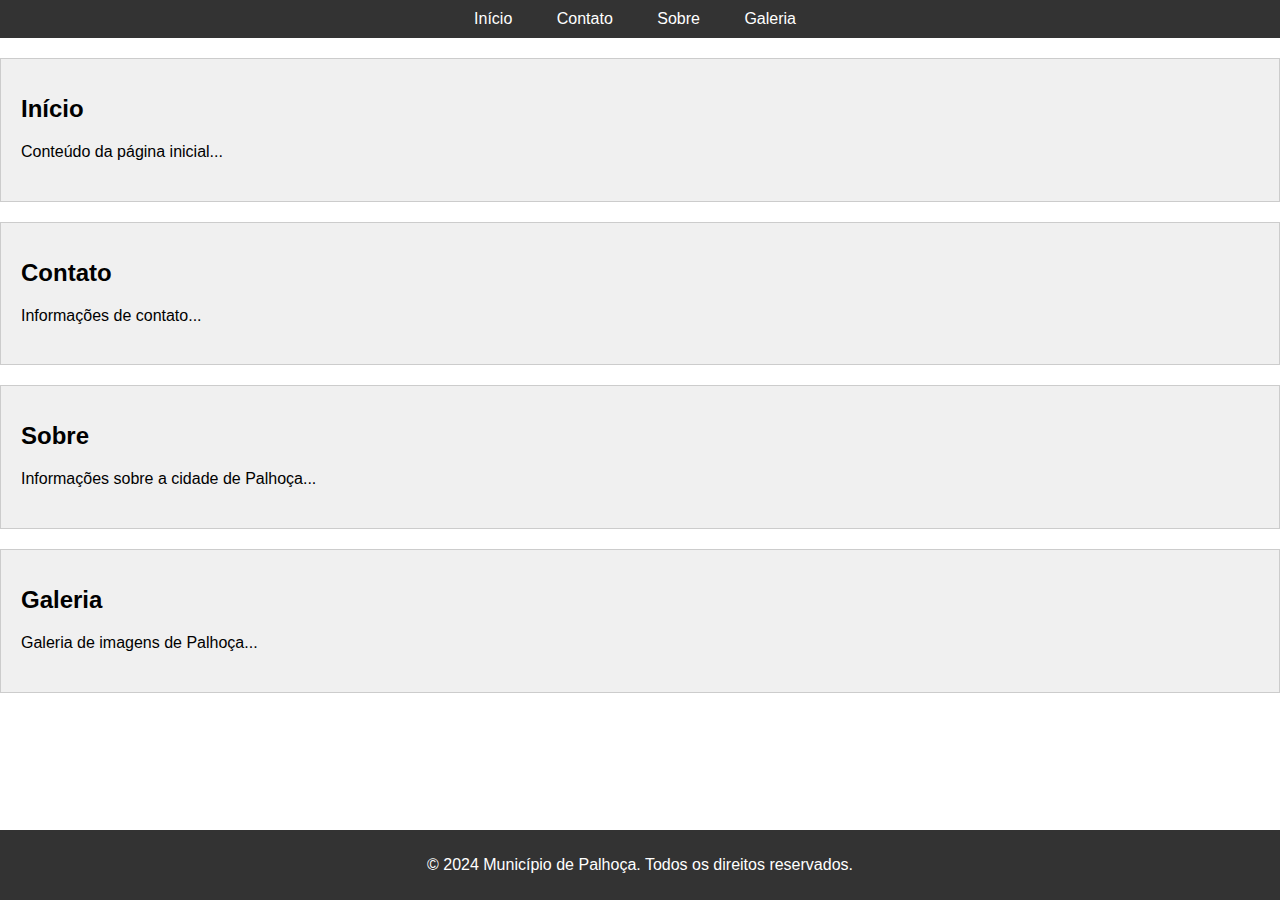
<file: index.html>
<!DOCTYPE html>
<html lang="pt-br">
<head>
    <meta charset="UTF-8">
    <meta name="viewport" content="width=device-width, initial-scale=1.0">
    <title>Meu Site</title>
    <link rel="stylesheet" href="styles.css"> <!-- Link para o arquivo de estilos externo -->
</head>
<body>

<nav>
    <ul>
        <li><a href="inicio.html">Início</a></li>
        <li><a href="contato.html">Contato</a></li>
        <li><a href="sobre.html">Sobre</a></li>
        <li><a href="galeria.html">Galeria</a></li>
    </ul>
</nav>

<section id="inicio">
    <h1>Início</h1>
    <p>Conteúdo da página inicial...</p>
</section>

<section id="contato">
    <h1>Contato</h1>
    <p>Informações de contato...</p>
</section>

<section id="sobre">
    <h1>Sobre</h1>
    <p>Informações sobre a cidade de Palhoça...</p>
</section>

<section id="galeria">
    <h1>Galeria</h1>
    <p>Galeria de imagens de Palhoça...</p>
</section>
<footer>
    <p>© 2024 Município de Palhoça. Todos os direitos reservados.</p>
</footer>

</body>
</html>
</file>
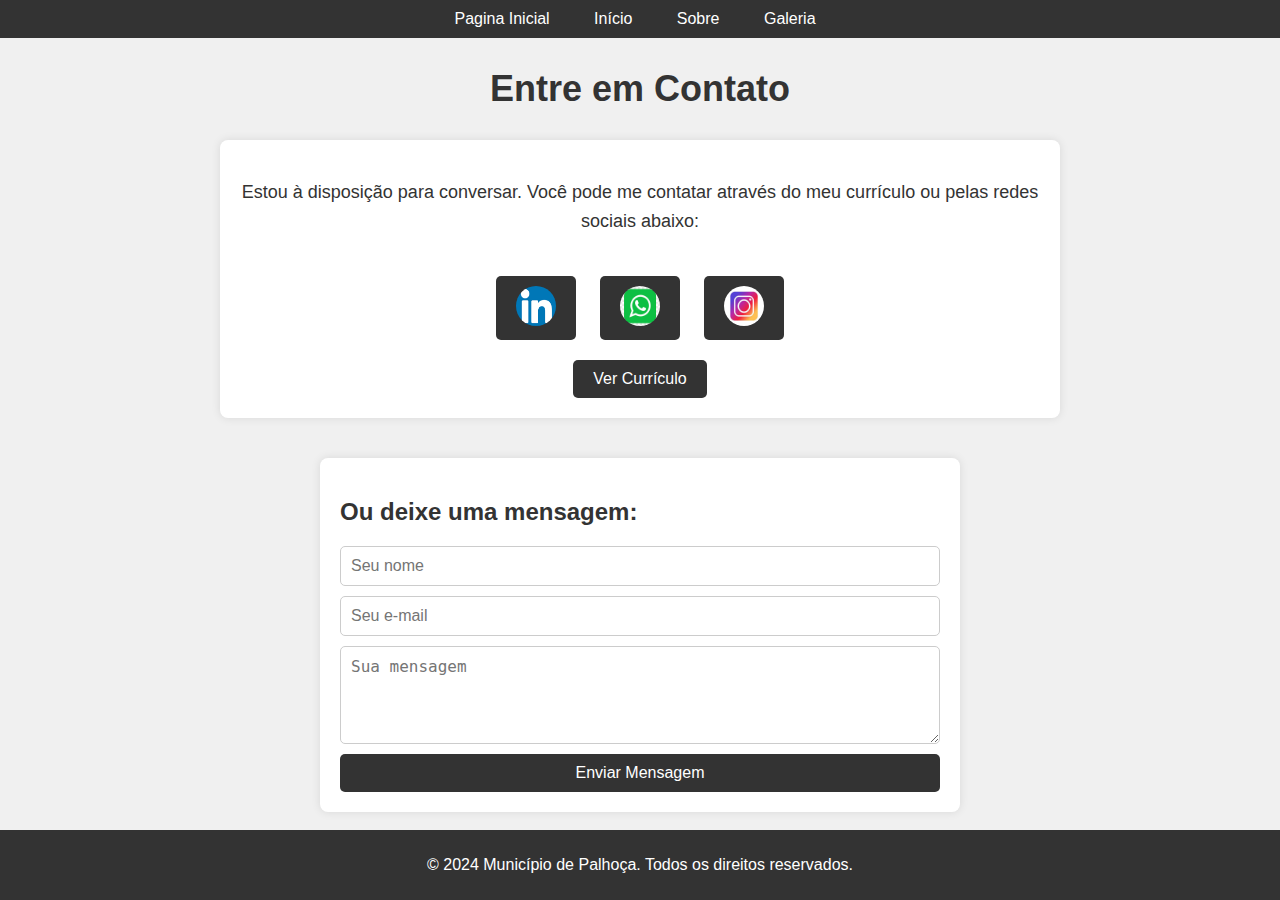
<file: contato.html>
<!DOCTYPE html>
<html lang="pt-br">
<head>
    <meta charset="UTF-8">
    <meta name="viewport" content="width=device-width, initial-scale=1.0">
    <title>Contato</title>
    <link rel="stylesheet" href="stylescontato.css"> <!-- Link para o arquivo de estilos externo -->
</head>
<body>
    <nav>
        <ul>
            <li><a href="index.html">Pagina Inicial</a></li>
            <li><a href="inicio.html">Início</a></li>
            <li><a href="sobre.html">Sobre</a></li>
            <li><a href="galeria.html">Galeria</a></li>
        </ul>
    </nav>

<h1>Entre em Contato</h1>

<div class="contact-info">
    <p>Estou à disposição para conversar. Você pode me contatar através do meu currículo ou pelas redes sociais abaixo:</p>

    <!-- Links para redes sociais -->
    <div class="social-links">
        <a href="https://www.linkedin.com/in/marcelo-marques-de-souza-b8b0362ba/" target="_blank"><img src="linkedin.png" alt="LinkedIn"></a>
        <a href="https://wa.me/48991614226" target="_blank"><img src="whatsapp.png" alt="Whatsapp"></a>
        <a href="https://www.instagram.com/marcelinhox_/" target="_blank"><img src="instagram.jpg" alt="Instagram"></a>
    </div>

    <!-- Link para baixar o currículo -->
    <a href="https://marcelinhox.github.io/naoaguentomais/index.html" target="_blank">Ver Currículo</a>
</div>

<!-- Formulário de contato -->
<div class="contact-form">
    <h2>Ou deixe uma mensagem:</h2>
    <form action="#" method="post">
        <input type="text" name="nome" placeholder="Seu nome" required>
        <input type="email" name="email" placeholder="Seu e-mail" required>
        <textarea name="mensagem" placeholder="Sua mensagem" rows="4" required></textarea>
        <button type="submit">Enviar Mensagem</button>
    </form>
    <div id="messageSent" style="display: none; color: green; margin-top: 10px;">
        Sua mensagem foi enviada com sucesso!
    </div>
</div>
<footer>
    <p>© 2024 Município de Palhoça. Todos os direitos reservados.</p>
</footer>
<script>
    document.addEventListener('DOMContentLoaded', function() {
        var form = document.getElementById('contactForm');
        var messageSent = document.getElementById('messageSent');
    
        form.addEventListener('submit', function(event) {
            event.preventDefault();
            
            var name = document.getElementById('name').value;
            var email = document.getElementById('email').value;
            var message = document.getElementById('message').value;
    
            // Simulação de envio de mensagem (pode ser substituído por lógica de envio real)
            setTimeout(function() {
                // Exibe a mensagem de sucesso após um pequeno atraso (simulação de envio)
                messageSent.style.display = 'block';
            }, 1000); // Ajuste o tempo conforme necessário
    
            // Aqui você pode adicionar código para enviar os dados do formulário para o servidor
            // Por exemplo, usando fetch() ou XMLHttpRequest para uma API de backend
        });
    });
    </script>
    

</body>
</html>
</file>
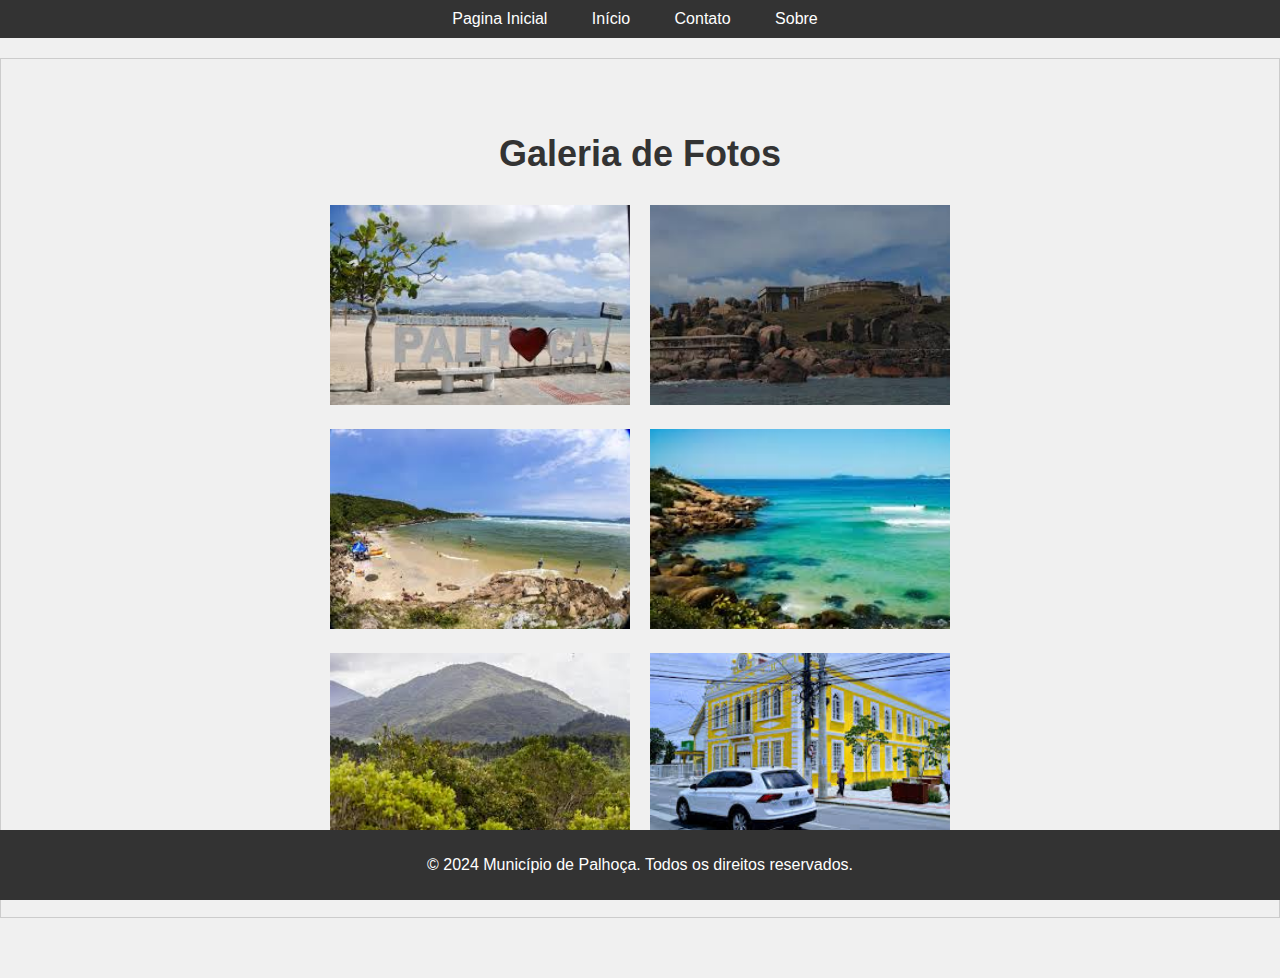
<file: galeria.html>
<!DOCTYPE html>
<html lang="pt-br">
<head>
    <meta charset="UTF-8">
    <meta name="viewport" content="width=device-width, initial-scale=1.0">
    <title>Galeria de Fotos com Efeito de Sobreposição</title>
    <link rel="stylesheet" href="stylesgaleria.css"> <!-- Link para o arquivo de estilos externo -->
</head>
<body>
    <nav>
        <ul>
            <li><a href="index.html">Pagina Inicial</a></li>
            <li><a href="inicio.html">Início</a></li>
            <li><a href="contato.html">Contato</a></li>
            <li><a href="sobre.html">Sobre</a></li>
        </ul>
    </nav>

<section id="galeria">
    <div class="container">
        <h1>Galeria de Fotos</h1>
        <div class="gallery">
            <div class="image">
                <img src="coracao.jpg" alt="Foto 1">
            </div>
            <div class="image">
                <img src="fortalezanossasenhora.jpg" alt="Foto 2">
            </div>
            <div class="image">
                <img src="praiaguarda.jpg" alt="Foto 3">
            </div>
            <div class="image">
                <img src="praiapedras.jpg" alt="Foto 4">
            </div>
            <div class="image">
                <img src="parque.jpg" alt="Foto 5">
            </div>
            <div class="image">
                <img src="centro.jpg" alt="Foto 6">
            </div>
        </div>
    </div>
</section>
<footer>
    <p>© 2024 Município de Palhoça. Todos os direitos reservados.</p>
</footer>

</body>
</html>
</file>
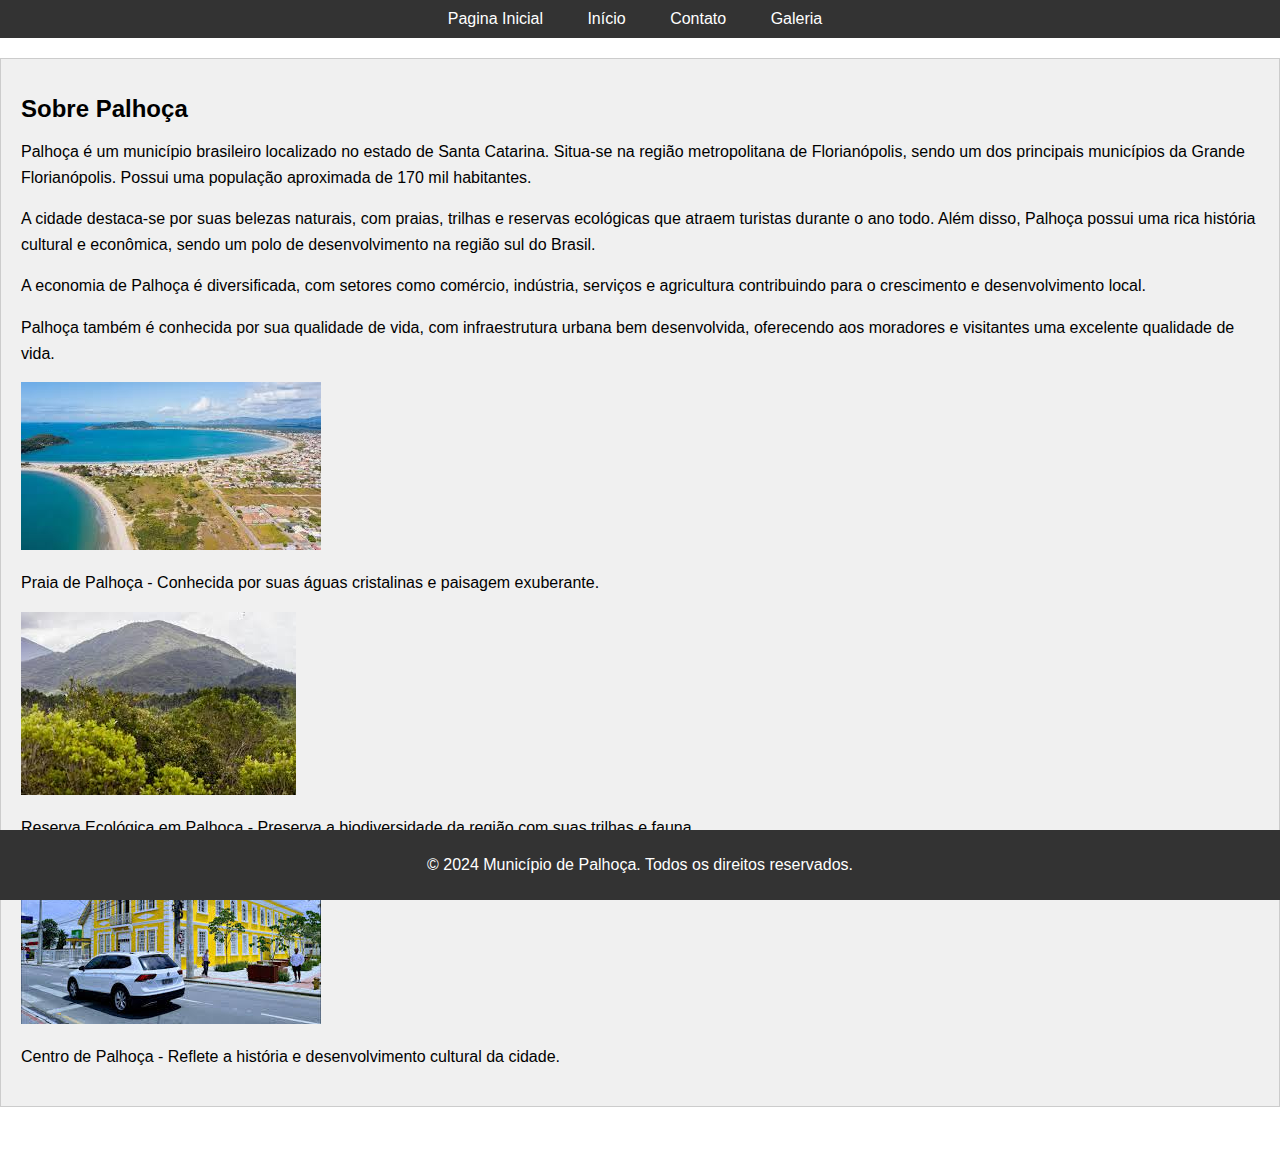
<file: sobre.html>
<!DOCTYPE html>
<html lang="pt-br">
<head>
    <meta charset="UTF-8">
    <meta name="viewport" content="width=device-width, initial-scale=1.0">
    <title>Sobre Palhoça</title>
    <link rel="stylesheet" href="styles.css"> <!-- Link para o arquivo de estilos externo -->
</head>
<body>
    <nav>
        <ul>
            <li><a href="index.html">Pagina Inicial</a></li>
            <li><a href="inicio.html">Início</a></li>
            <li><a href="contato.html">Contato</a></li>
            <li><a href="galeria.html">Galeria</a></li>
        </ul>
    </nav>

<section id="sobre">
    <div class="container">
        <h1>Sobre Palhoça</h1>
        <div class="content">
            <p>Palhoça é um município brasileiro localizado no estado de Santa Catarina. Situa-se na região metropolitana de Florianópolis, sendo um dos principais municípios da Grande Florianópolis. Possui uma população aproximada de 170 mil habitantes.</p>
            <p>A cidade destaca-se por suas belezas naturais, com praias, trilhas e reservas ecológicas que atraem turistas durante o ano todo. Além disso, Palhoça possui uma rica história cultural e econômica, sendo um polo de desenvolvimento na região sul do Brasil.</p>
            <p>A economia de Palhoça é diversificada, com setores como comércio, indústria, serviços e agricultura contribuindo para o crescimento e desenvolvimento local.</p>
            <p>Palhoça também é conhecida por sua qualidade de vida, com infraestrutura urbana bem desenvolvida, oferecendo aos moradores e visitantes uma excelente qualidade de vida.</p>
        </div>
        <div class="gallery">
            <div class="image">
                <img src="praia.jpg" alt="Praia de Palhoça">
                <p>Praia de Palhoça - Conhecida por suas águas cristalinas e paisagem exuberante.</p>
            </div>
            <div class="image">
                <img src="parque.jpg" alt="Reserva Ecológica em Palhoça">
                <p>Reserva Ecológica em Palhoça - Preserva a biodiversidade da região com suas trilhas e fauna.</p>
            </div>
            <div class="image">
                <img src="centro.jpg" alt="Centro de Palhoça">
                <p>Centro de Palhoça - Reflete a história e desenvolvimento cultural da cidade.</p>
            </div>
        </div>
    </div>
</section>
<footer>
    <p>© 2024 Município de Palhoça. Todos os direitos reservados.</p>
</footer>

</body>
</html>
</file>
<file: styles.css>
/* Estilos básicos para o menu */
body {
    font-family: Arial, sans-serif;
    margin: 0;
    padding: 0;
}
nav {
    background-color: #333;
    text-align: center;
}
nav ul {
    list-style-type: none;
    padding: 0;
    margin: 0;
}
nav ul li {
    display: inline;
    margin-right: 10px;
}
nav ul li a {
    color: white;
    text-decoration: none;
    padding: 10px 15px;
    display: inline-block;
}
nav ul li a:hover {
    background-color: #555;
}

/* Estilos para as seções da página */
section {
    padding: 20px;
    margin: 20px 0;
    background-color: #f0f0f0;
    border: 1px solid #ccc;
}
section h1 {
    font-size: 24px;
    margin-bottom: 10px;
}
section p {
    font-size: 16px;
    line-height: 1.6;
}
body {
    margin-bottom: 60px; /* Ajuste conforme necessário para corresponder à altura do rodapé */
}

footer {
    background-color: #333;
    color: white;
    text-align: center;
    padding: 10px 0;
    position: fixed;
    bottom: 0;
    width: 100%;
    height: 50px; /* Ajuste conforme necessário */
}
</file>
<file: stylescontato.css>
/* Estilos básicos para o menu */
body {
    font-family: Arial, sans-serif;
    margin: 0;
    padding: 0;
}
nav {
    background-color: #333;
    text-align: center;
}
nav ul {
    list-style-type: none;
    padding: 0;
    margin: 0;
}
nav ul li {
    display: inline;
    margin-right: 10px;
}
nav ul li a {
    color: white;
    text-decoration: none;
    padding: 10px 15px;
    display: inline-block;
}
nav ul li a:hover {
    background-color: #555;
}

/* Estilos para as seções da página */
section {
    padding: 20px;
    margin: 20px 0;
    background-color: #f0f0f0;
    border: 1px solid #ccc;
}
section h1 {
    font-size: 24px;
    margin-bottom: 10px;
}
section p {
    font-size: 16px;
    line-height: 1.6;
}
/* Estilos gerais */
body, html {
    margin: 0;
    padding: 0;
    font-family: 'Arial', sans-serif;
    background-color: #f0f0f0;
    color: #333;
}

/* Estilos para o título principal */
h1 {
    text-align: center;
    margin: 30px 0;
    font-size: 36px;
}

/* Estilos para a área de informações de contato */
.contact-info {
    max-width: 800px;
    margin: 0 auto;
    padding: 20px;
    background-color: #fff;
    border-radius: 8px;
    box-shadow: 0 0 10px rgba(0, 0, 0, 0.1);
    text-align: center;
}

.contact-info p {
    font-size: 18px;
    line-height: 1.6;
}

.social-links {
    margin-top: 20px;
}

.social-links a {
    margin: 0 10px;
}

/* Estilos para ícones de redes sociais */
.social-links img {
    width: 40px;
    height: 40px;
    border-radius: 50%;
    transition: transform 0.3s ease-in-out;
}

.social-links img:hover {
    transform: scale(1.1);
}

/* Estilos para o link do currículo */
.contact-info a {
    display: inline-block;
    margin-top: 20px;
    padding: 10px 20px;
    background-color: #333;
    color: #fff;
    text-decoration: none;
    border-radius: 5px;
    transition: background-color 0.3s ease-in-out;
}

.contact-info a:hover {
    background-color: #555;
}

/* Estilos para o formulário de contato */
.contact-form {
    max-width: 600px;
    margin: 40px auto;
    padding: 20px;
    background-color: #fff;
    border-radius: 8px;
    box-shadow: 0 0 10px rgba(0, 0, 0, 0.1);
}

.contact-form h2 {
    font-size: 24px;
    margin-bottom: 20px;
}

.contact-form form {
    display: flex;
    flex-direction: column;
}

.contact-form input,
.contact-form textarea {
    margin-bottom: 10px;
    padding: 10px;
    border: 1px solid #ccc;
    border-radius: 5px;
    font-size: 16px;
}

.contact-form textarea {
    resize: vertical;
}

.contact-form button {
    padding: 10px 20px;
    background-color: #333;
    color: #fff;
    border: none;
    border-radius: 5px;
    font-size: 16px;
    cursor: pointer;
    transition: background-color 0.3s ease-in-out;
}

.contact-form button:hover {
    background-color: #555;
}
body {
    margin-bottom: 60px; /* Ajuste conforme necessário para corresponder à altura do rodapé */
}

footer {
    background-color: #333;
    color: white;
    text-align: center;
    padding: 10px 0;
    position: fixed;
    bottom: 0;
    width: 100%;
    height: 50px; /* Ajuste conforme necessário */
}
</file>
<file: stylesgaleria.css>
/* Estilos gerais */
body {
    font-family: 'Arial', sans-serif;
    margin: 0;
    padding: 0;
    background-color: #f0f0f0;
    color: #333;
}

/* Estilo para a seção 'Galeria' */
#galeria {
    padding: 50px 0;
    text-align: center;
}

.container {
    max-width: 800px;
    margin: 0 auto;
}

#galeria h1 {
    font-size: 36px;
    margin-bottom: 20px;
}

.gallery {
    display: flex;
    justify-content: center;
    align-items: center;
    flex-wrap: wrap;
}

.image {
    position: relative;
    margin: 10px;
    overflow: hidden;
}

.image img {
    width: 300px;
    height: 200px;
    object-fit: cover;
    transition: transform 0.3s ease;
}

.image:hover img {
    transform: scale(1.1);
    z-index: 1;
}
/* Estilos básicos para o menu */
body {
    font-family: Arial, sans-serif;
    margin: 0;
    padding: 0;
}
nav {
    background-color: #333;
    text-align: center;
}
nav ul {
    list-style-type: none;
    padding: 0;
    margin: 0;
}
nav ul li {
    display: inline;
    margin-right: 10px;
}
nav ul li a {
    color: white;
    text-decoration: none;
    padding: 10px 15px;
    display: inline-block;
}
nav ul li a:hover {
    background-color: #555;
}

/* Estilos para as seções da página */
section {
    padding: 20px;
    margin: 20px 0;
    background-color: #f0f0f0;
    border: 1px solid #ccc;
}
section h1 {
    font-size: 24px;
    margin-bottom: 10px;
}
section p {
    font-size: 16px;
    line-height: 1.6;
}
body {
    margin-bottom: 60px; /* Ajuste conforme necessário para corresponder à altura do rodapé */
}

footer {
    background-color: #333;
    color: white;
    text-align: center;
    padding: 10px 0;
    position: fixed;
    bottom: 0;
    width: 100%;
    height: 50px; /* Ajuste conforme necessário */
}
</file>
